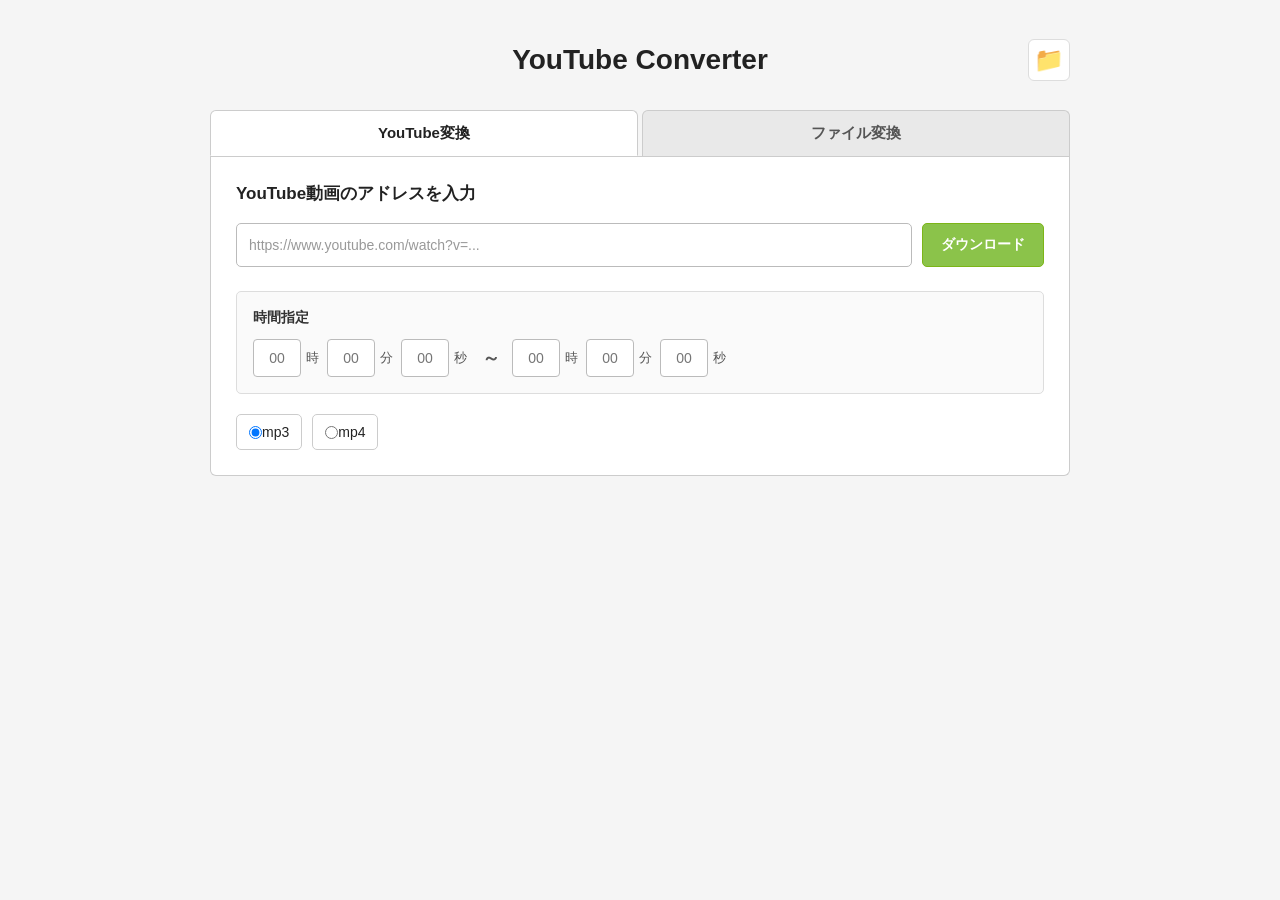
<file: templates/index.html>
<!DOCTYPE html>
<html lang="ja">

<head>

    <meta charset="UTF-8">

    <meta
        name="viewport"
        content="width=device-width, initial-scale=1.0"
    >

    <title>YouTube Converter</title>

    <link
        rel="stylesheet"
        href="/static/style.css"
    >

</head>


<body>


<div class="container">


    <!-- =========================================
         ヘッダー
    ========================================== -->

    <header class="converter-header">

        <h1>
            YouTube Converter
        </h1>


        <a
            href="/files"
            class="converter-link"
            title="保存ファイルを確認"
            aria-label="保存ファイルを確認"
        >
            📁
        </a>

    </header>



    <!-- =========================================
         タブ
    ========================================== -->

    <div
        class="converter-tabs"
        role="tablist"
    >

        <button
            id="youtube-tab-button"
            class="converter-tab-button active"
            type="button"
            role="tab"
            aria-selected="true"
            aria-controls="youtube-tab"
        >
            YouTube変換
        </button>


        <button
            id="file-tab-button"
            class="converter-tab-button"
            type="button"
            role="tab"
            aria-selected="false"
            aria-controls="file-tab"
        >
            ファイル変換
        </button>

    </div>



    <!-- =========================================
         タブ1：YouTube変換
    ========================================== -->

    <section
        id="youtube-tab"
        class="tab-content active"
        role="tabpanel"
        aria-labelledby="youtube-tab-button"
    >


        <!-- =====================================
             説明
        ====================================== -->

        <div class="tab-title">

            YouTube動画のアドレスを入力

        </div>



        <!-- =====================================
             URL + 実行
        ====================================== -->

        <div class="url-row">


            <input
                id="youtube-url"
                class="url-input"
                type="text"
                placeholder="https://www.youtube.com/watch?v=..."
                autocomplete="off"
            >


            <button
                id="convertBtn"
                class="execute-button"
                type="button"
            >
                ダウンロード
            </button>


        </div>



        <!-- =====================================
             時間指定
        ====================================== -->

        <div class="time-area">


            <div class="time-label-row">

                <span class="time-title">
                    時間指定
                </span>

            </div>



            <div class="time-input-row">


                <!-- =================================
                     開始時間
                ================================== -->

                <div class="time-group">


                    <input
                        id="start-hour"
                        class="time-input"
                        type="text"
                        inputmode="numeric"
                        maxlength="2"
                        pattern="[0-9]*"
                        placeholder="00"
                    >

                    <span class="time-unit">
                        時
                    </span>


                    <input
                        id="start-minute"
                        class="time-input"
                        type="text"
                        inputmode="numeric"
                        maxlength="2"
                        pattern="[0-9]*"
                        placeholder="00"
                    >

                    <span class="time-unit">
                        分
                    </span>


                    <input
                        id="start-second"
                        class="time-input"
                        type="text"
                        inputmode="numeric"
                        maxlength="2"
                        pattern="[0-9]*"
                        placeholder="00"
                    >

                    <span class="time-unit">
                        秒
                    </span>


                </div>



                <!-- =================================
                     区切り
                ================================== -->

                <span class="time-separator">
                    ～
                </span>



                <!-- =================================
                     終了時間
                ================================== -->

                <div class="time-group">


                    <input
                        id="end-hour"
                        class="time-input"
                        type="text"
                        inputmode="numeric"
                        maxlength="2"
                        pattern="[0-9]*"
                        placeholder="00"
                    >

                    <span class="time-unit">
                        時
                    </span>


                    <input
                        id="end-minute"
                        class="time-input"
                        type="text"
                        inputmode="numeric"
                        maxlength="2"
                        pattern="[0-9]*"
                        placeholder="00"
                    >

                    <span class="time-unit">
                        分
                    </span>


                    <input
                        id="end-second"
                        class="time-input"
                        type="text"
                        inputmode="numeric"
                        maxlength="2"
                        pattern="[0-9]*"
                        placeholder="00"
                    >

                    <span class="time-unit">
                        秒
                    </span>


                </div>


            </div>


        </div>



        <!-- =====================================
             出力形式
        ====================================== -->

        <div class="output-format-group">


            <label class="output-format-option">

                <input
                    type="radio"
                    name="output-format"
                    value="mp3"
                    checked
                >

                <span>
                    mp3
                </span>

            </label>



            <label class="output-format-option">

                <input
                    type="radio"
                    name="output-format"
                    value="mp4"
                >

                <span>
                    mp4
                </span>

            </label>


        </div>


    </section>



    <!-- =========================================
         タブ2：ファイル変換
    ========================================== -->

    <section
        id="file-tab"
        class="tab-content"
        role="tabpanel"
        aria-labelledby="file-tab-button"
        hidden
    >


        <div class="tab-title">

            ファイル変換

        </div>



        <!-- =====================================
             MP3 → Gemini → SRT
        ====================================== -->

        <div class="file-conversion-section">


            <div class="file-conversion-title">

                MP3からSRT(字幕ファイル)を作成

            </div>



            <div class="file-select-row">


                <input
                    id="subtitle-mp3-input"
                    class="hidden-file-input"
                    type="file"
                    accept=".mp3,audio/mpeg"
                >


                <button
                    id="subtitle-mp3-select"
                    class="file-select-display"
                    type="button"
                    aria-label="MP3ファイルを選択"
                >

                    ファイルが選択されていません
                    → mp3ファイルを選択してください

                </button>



                <button
                    id="gemini-send-button"
                    class="execute-button"
                    type="button"
                    disabled
                >

                    Geminiへ

                </button>


            </div>


        </div>



        <!-- =====================================
             MP4 + SRT → 字幕MP4
        ====================================== -->

        <div class="file-conversion-section">


            <div class="file-conversion-title subtitle-title-row">

                <span>
                    MP4とSRTから字幕MP4を作成
                </span>


                <button
                    id="subtitle-font-button"
                    class="subtitle-font-button"
                    type="button"
                >
                    Noto Sans CJK JP
                </button>

            </div>



            <!-- MP4 -->

            <div class="file-select-row">


                <input
                    id="subtitle-mp4-input"
                    class="hidden-file-input"
                    type="file"
                    accept=".mp4,video/mp4"
                >


                <button
                    id="subtitle-mp4-select"
                    class="file-select-display"
                    type="button"
                    aria-label="MP4ファイルを選択"
                >

                    ファイルが選択されていません
                    → mp4ファイルを選択してください

                </button>


            </div>



            <!-- SRT -->

            <div class="file-select-row">


                <input
                    id="subtitle-srt-input"
                    class="hidden-file-input"
                    type="file"
                    accept=".srt,text/plain"
                >


                <button
                    id="subtitle-srt-select"
                    class="file-select-display"
                    type="button"
                    aria-label="SRTファイルを選択"
                >

                    ファイルが選択されていません
                    → srtファイルを選択してください

                </button>


            </div>



            <!-- 字幕MP4作成 -->

            <div class="subtitle-create-row">


                <button
                    id="subtitle-mp4-create-button"
                    class="execute-button"
                    type="button"
                    disabled
                >

                    字幕mp4を作成

                </button>


            </div>


        </div>


    </section>



    <!-- =========================================
         共通処理エリア
    ========================================== -->

    <section
        id="common-result-area"
        class="common-result-area"
    >


        <div
            id="conversion-status-area"
            class="conversion-status-area"
            aria-live="polite"
        ></div>



        <div
            id="downloadArea"
            class="download-area"
        ></div>


    </section>


</div>



<!-- =========================================
     JavaScript
========================================== -->


<!--
    タブ1：
    YouTube URL + 時間指定 + mp3/mp4
-->

<script
    src="/static/ytdown.js"
    defer
></script>



<!--
    タブ2：
    字幕フォント設定
-->

<script
    src="/static/subtitle_font.js"
    defer
></script>



<!--
    タブ2：
    ファイル変換
-->

<script
    src="/static/subtitle.js"
    defer
></script>



<!-- =========================================
     タブ切り替え
========================================== -->

<script>

document.addEventListener(
    "DOMContentLoaded",
    function () {


        console.log(
            "[INDEX] tab initialization"
        );


        const youtubeTabButton =
            document.getElementById(
                "youtube-tab-button"
            );


        const fileTabButton =
            document.getElementById(
                "file-tab-button"
            );


        const youtubeTab =
            document.getElementById(
                "youtube-tab"
            );


        const fileTab =
            document.getElementById(
                "file-tab"
            );



        function showTab(
            target
        ) {


            const isYoutube =
                target === "youtube";



            if (youtubeTabButton) {

                youtubeTabButton.classList.toggle(
                    "active",
                    isYoutube
                );

                youtubeTabButton.setAttribute(
                    "aria-selected",
                    String(isYoutube)
                );

            }


            if (fileTabButton) {

                fileTabButton.classList.toggle(
                    "active",
                    !isYoutube
                );

                fileTabButton.setAttribute(
                    "aria-selected",
                    String(!isYoutube)
                );

            }



            if (youtubeTab) {

                youtubeTab.classList.toggle(
                    "active",
                    isYoutube
                );

                youtubeTab.hidden =
                    !isYoutube;

            }


            if (fileTab) {

                fileTab.classList.toggle(
                    "active",
                    !isYoutube
                );

                fileTab.hidden =
                    isYoutube;

            }


            console.log(
                "[INDEX] tab changed:",
                target
            );

        }



        if (youtubeTabButton) {

            youtubeTabButton.addEventListener(
                "click",
                function () {

                    showTab(
                        "youtube"
                    );

                }
            );

        }



        if (fileTabButton) {

            fileTabButton.addEventListener(
                "click",
                function () {

                    showTab(
                        "file"
                    );

                }
            );

        }



        showTab(
            "youtube"
        );


        console.log(
            "[INDEX] initialization complete"
        );


    }
);

</script>


</body>

</html>
</file>
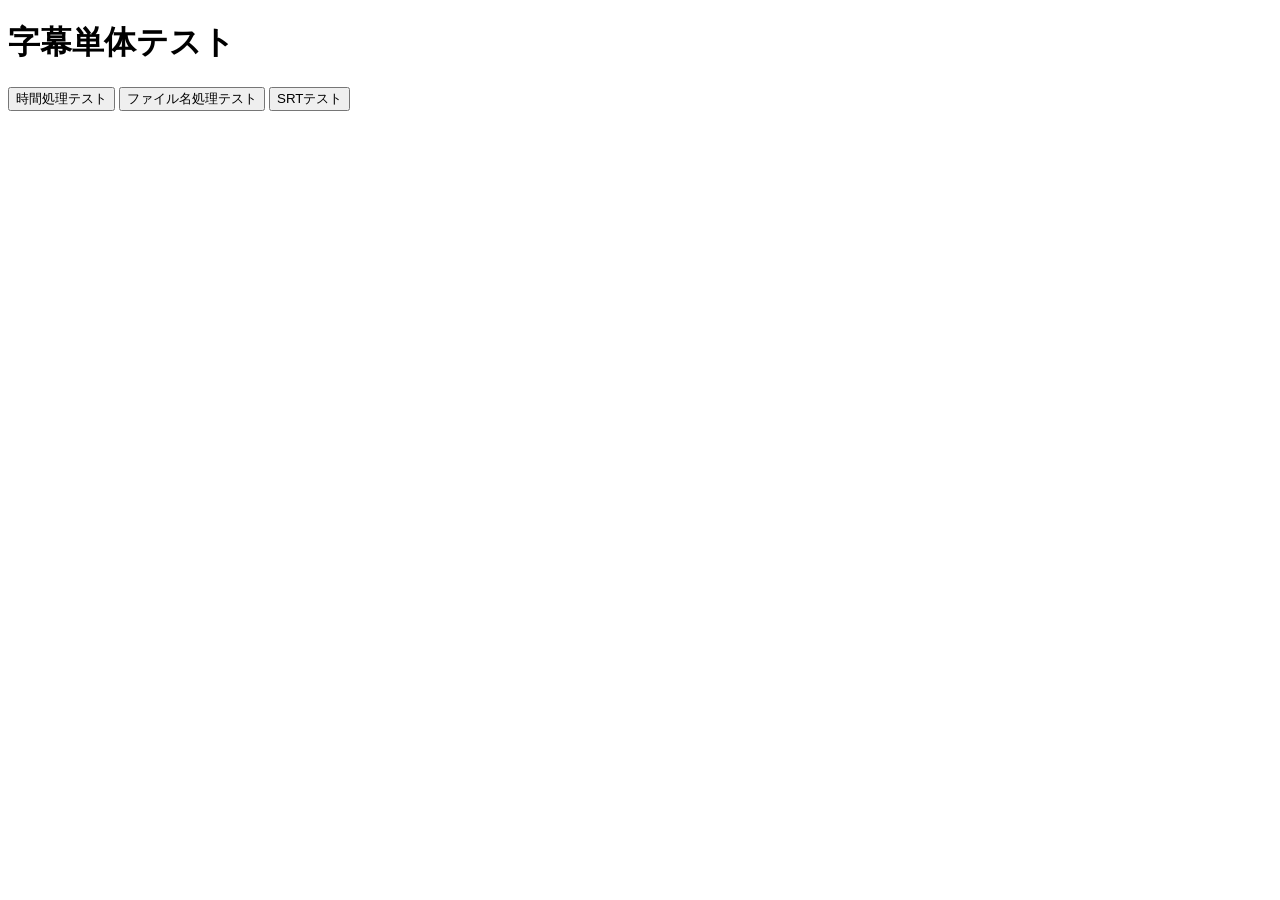
<file: templates/subtitle_test.html>
<!DOCTYPE html>
<html lang="ja">
<head>
    <meta charset="UTF-8">
    <title>字幕単体テスト</title>
</head>

<body>

<h1>字幕単体テスト</h1>

<button onclick="location.href='/subtitle-test/time'">
    時間処理テスト
</button>

<button onclick="location.href='/subtitle-test/filename'">
    ファイル名処理テスト
</button>

<button onclick="location.href='/subtitle-test/srt'">
    SRTテスト
</button>

</body>
</html>
</file>
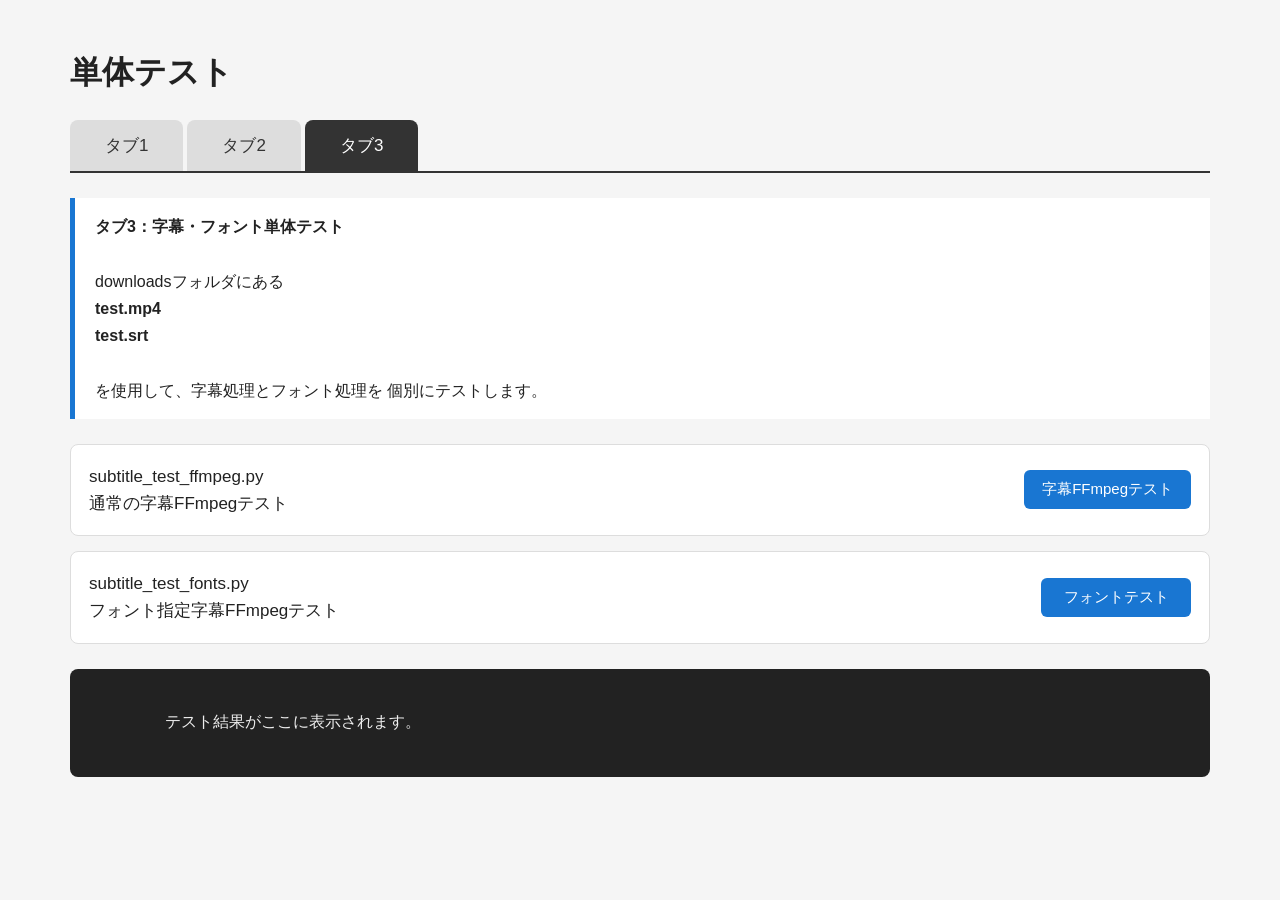
<file: templates/test.html>
<!DOCTYPE html>
<html lang="ja">

<head>

    <meta charset="UTF-8">

    <meta name="viewport"
          content="width=device-width, initial-scale=1.0">

    <title>単体テスト</title>

    <style>

        * {
            box-sizing: border-box;
        }

        body {
            margin: 0;
            padding: 0;
            background: #f5f5f5;
            color: #222;
            font-family:
                -apple-system,
                BlinkMacSystemFont,
                "Segoe UI",
                sans-serif;
        }

        .container {
            max-width: 1200px;
            margin: 0 auto;
            padding: 30px;
        }

        h1 {
            margin-bottom: 25px;
        }

        /* ==============================
           タブ
           ============================== */

        .tabs {
            display: flex;
            border-bottom: 2px solid #333;
            margin-bottom: 25px;
        }

        .tab-button {
            padding: 14px 35px;
            border: none;
            background: #ddd;
            color: #333;
            font-size: 17px;
            cursor: pointer;
            margin-right: 4px;
            border-radius: 8px 8px 0 0;
        }

        .tab-button:hover {
            background: #ccc;
        }

        .tab-button.active {
            background: #333;
            color: white;
        }

        .tab-content {
            display: none;
        }

        .tab-content.active {
            display: block;
        }

        /* ==============================
           テスト項目
           ============================== */

        .test-row {
            display: flex;
            align-items: center;
            gap: 15px;

            background: white;
            border: 1px solid #ddd;
            border-radius: 8px;

            padding: 18px;
            margin-bottom: 15px;
        }

        .test-label {
            flex: 1;
            font-size: 17px;
            font-weight: 500;
            line-height: 1.6;
        }

        .test-button {
            min-width: 150px;

            padding: 10px 18px;

            border: none;
            border-radius: 6px;

            background: #1976d2;
            color: white;

            font-size: 15px;
            cursor: pointer;
        }

        .test-button:hover {
            background: #125ca3;
        }

        .test-button:disabled {
            background: #aaa;
            cursor: not-allowed;
        }

        /* ==============================
           ファイル選択
           ============================== */

        .file-input {
            flex: 1;

            padding: 8px;

            border: 1px solid #ccc;
            border-radius: 5px;

            background: white;
        }

        /* ==============================
           URL
           ============================== */

        .url-input {
            flex: 1;

            padding: 11px;

            border: 1px solid #ccc;
            border-radius: 5px;

            font-size: 15px;
        }

        /* ==============================
           結果
           ============================== */

        .result {
            margin-top: 25px;

            padding: 18px;

            background: #222;
            color: #eee;

            border-radius: 8px;

            white-space: pre-wrap;
            word-break: break-word;

            min-height: 80px;

            font-family:
                Consolas,
                "Courier New",
                monospace;

            line-height: 1.5;
        }

        .success {
            color: #4caf50;
        }

        .error {
            color: #ff5252;
        }

        .info {
            color: #64b5f6;
        }

        /* ==============================
           説明
           ============================== */

        .description {
            background: #fff;
            border-left: 5px solid #1976d2;

            padding: 15px 20px;

            margin-bottom: 25px;

            line-height: 1.7;
        }

        /* ==============================
           レスポンシブ
           ============================== */

        @media (max-width: 700px) {

            .container {
                padding: 15px;
            }

            .test-row {
                flex-direction: column;
                align-items: stretch;
            }

            .test-button {
                width: 100%;
            }

            .tabs {
                display: flex;
            }

            .tab-button {
                flex: 1;
                padding: 12px 10px;
                font-size: 14px;
            }

        }

    </style>

</head>


<body>


<div class="container">


    <!-- =================================
         タイトル
         ================================= -->

    <h1>
        単体テスト
    </h1>


    <!-- =================================
         タブ
         ================================= -->

    <div class="tabs">

        <button
            id="tab1"
            class="tab-button"
            onclick="openTab('tab1-content', this)"
        >
            タブ1
        </button>


        <button
            id="tab2"
            class="tab-button"
            onclick="openTab('tab2-content', this)"
        >
            タブ2
        </button>


        <button
            id="tab3"
            class="tab-button"
            onclick="openTab('tab3-content', this)"
        >
            タブ3
        </button>

    </div>


    <!-- =================================
         タブ1
         ================================= -->

    <div
        id="tab1-content"
        class="tab-content"
    >

        <div class="description">

            <strong>タブ1</strong>

            <br>

            YouTube URLからの処理を確認します。

        </div>


        <!-- URL -->

        <div class="test-row">

            <div class="test-label">
                URL
            </div>


            <input
                id="youtube-url"
                class="url-input"
                type="text"
                placeholder="https://www.youtube.com/watch?v=..."
            >

        </div>


        <!-- MP3 -->

        <div class="test-row">

            <div class="test-label">
                MP3
            </div>


            <button
                class="test-button"
                onclick="testMp3()"
            >
                MP3
            </button>

        </div>


        <!-- MP4 -->

        <div class="test-row">

            <div class="test-label">
                MP4
            </div>


            <button
                class="test-button"
                onclick="testMp4()"
            >
                MP4
            </button>

        </div>


        <!-- SRT -->

        <div class="test-row">

            <div class="test-label">
                SRT
            </div>


            <button
                class="test-button"
                onclick="testSrt()"
            >
                SRT
            </button>

        </div>


    </div>


    <!-- =================================
         タブ2
         ================================= -->

    <div
        id="tab2-content"
        class="tab-content"
    >


        <div class="description">

            <strong>
                タブ2：字幕処理テスト
            </strong>

            <br>

            各処理を一つずつ実行して、
            どの段階で問題が発生しているかを確認します。

            <br><br>

            基本的には上から順番に実行します。

        </div>


        <!-- =================================
             STEP 1
             MP4
             ================================= -->

        <div class="test-row">

            <div class="test-label">

                ローカルファイルを
                downloadsフォルダへ転送（MP4）

            </div>


            <input
                id="mp4-file"
                class="file-input"
                type="file"
                accept=".mp4,video/mp4"
            >


            <button
                id="mp4-button"
                class="test-button"
                onclick="uploadMp4()"
            >
                MP4
            </button>


        </div>


        <!-- =================================
             STEP 2
             SRT
             ================================= -->

        <div class="test-row">

            <div class="test-label">

                ローカルファイルを
                downloadsフォルダへ転送（SRT）

            </div>


            <input
                id="srt-file"
                class="file-input"
                type="file"
                accept=".srt"
            >


            <button
                id="srt-button"
                class="test-button"
                onclick="uploadSrt()"
            >
                SRT
            </button>


        </div>


        <!-- =================================
             STEP 3
             FFmpeg
             ================================= -->

        <div class="test-row">

            <div class="test-label">

                FFmpegでファイルを合わせる

            </div>


            <button
                id="ffmpeg-button"
                class="test-button"
                onclick="runFfmpeg()"
            >
                FFmpeg
            </button>


        </div>


        <!-- =================================
             STEP 4
             字幕MP4
             ================================= -->

        <div class="test-row">

            <div class="test-label">

                字幕MP4

            </div>


            <button
                id="subtitle-mp4-button"
                class="test-button"
                onclick="testSubtitleMp4()"
            >
                字幕MP4
            </button>


        </div>


    </div>


    <!-- =================================
         タブ3
         ================================= -->

    <div
        id="tab3-content"
        class="tab-content"
    >


        <div class="description">

            <strong>
                タブ3：字幕・フォント単体テスト
            </strong>

            <br><br>

            downloadsフォルダにある

            <br>

            <strong>test.mp4</strong>

            <br>

            <strong>test.srt</strong>

            <br><br>

            を使用して、字幕処理とフォント処理を
            個別にテストします。

        </div>


        <!-- =================================
             subtitle_test_ffmpeg.py
             ================================= -->

        <div class="test-row">

            <div class="test-label">

                subtitle_test_ffmpeg.py

                <br>

                通常の字幕FFmpegテスト

            </div>


            <button
                id="subtitle-ffmpeg-test-button"
                class="test-button"
                onclick="runSubtitleFfmpegTest()"
            >
                字幕FFmpegテスト
            </button>

        </div>


        <!-- =================================
             subtitle_test_fonts.py
             ================================= -->

        <div class="test-row">

            <div class="test-label">

                subtitle_test_fonts.py

                <br>

                フォント指定字幕FFmpegテスト

            </div>


            <button
                id="subtitle-fonts-test-button"
                class="test-button"
                onclick="runSubtitleFontsTest()"
            >
                フォントテスト
            </button>

        </div>


    </div>


    <!-- =================================
         結果表示
         ================================= -->

    <div
        id="result"
        class="result"
    >
        テスト結果がここに表示されます。
    </div>


</div>


<script>


// ======================================================
// タブ切り替え
// ======================================================

function openTab(
    contentId,
    button
) {

    const contents =
        document.querySelectorAll(
            ".tab-content"
        );


    const buttons =
        document.querySelectorAll(
            ".tab-button"
        );


    contents.forEach(
        function(content) {

            content.classList.remove(
                "active"
            );

        }
    );


    buttons.forEach(
        function(btn) {

            btn.classList.remove(
                "active"
            );

        }
    );


    const content =
        document.getElementById(
            contentId
        );


    if (content) {

        content.classList.add(
            "active"
        );

    }


    if (button) {

        button.classList.add(
            "active"
        );

    }

}


// ======================================================
// 結果表示
// ======================================================

function showResult(
    message,
    type = "info"
) {

    const result =
        document.getElementById(
            "result"
        );


    result.className =
        "result";


    result.classList.add(
        type
    );


    result.textContent =
        message;

}


// ======================================================
// ボタン状態
// ======================================================

function setButtonLoading(
    buttonId,
    loading
) {

    const button =
        document.getElementById(
            buttonId
        );


    if (!button) {

        return;

    }


    if (loading) {

        button.disabled = true;

        button.dataset.originalText =
            button.textContent;

        button.textContent =
            "実行中...";

    }
    else {

        button.disabled = false;

        if (
            button.dataset.originalText
        ) {

            button.textContent =
                button.dataset.originalText;

        }

    }

}


// ======================================================
// STEP 1
// MP4アップロード
// ======================================================

async function uploadMp4() {

    const input =
        document.getElementById(
            "mp4-file"
        );


    if (
        !input.files ||
        input.files.length === 0
    ) {

        showResult(
            "MP4ファイルを選択してください。",
            "error"
        );

        return;

    }


    const file =
        input.files[0];


    showResult(
        "MP4ファイルをアップロードしています...\n" +
        file.name,
        "info"
    );


    setButtonLoading(
        "mp4-button",
        true
    );


    try {

        const formData =
            new FormData();


        formData.append(
            "file",
            file
        );


        const response =
            await fetch(
                "/subtitle-upload-mp4",
                {
                    method: "POST",
                    body: formData
                }
            );


        const text =
            await response.text();


        if (!response.ok) {

            throw new Error(
                text ||
                "MP4アップロードに失敗しました。"
            );

        }


        showResult(
            "【MP4保存成功】\n\n" +
            text,
            "success"
        );


    }
    catch (error) {

        console.error(
            error
        );


        showResult(
            "【MP4保存失敗】\n\n" +
            error.message,
            "error"
        );

    }
    finally {

        setButtonLoading(
            "mp4-button",
            false
        );

    }

}


// ======================================================
// STEP 2
// SRTアップロード
// ======================================================

async function uploadSrt() {

    const input =
        document.getElementById(
            "srt-file"
        );


    if (
        !input.files ||
        input.files.length === 0
    ) {

        showResult(
            "SRTファイルを選択してください。",
            "error"
        );

        return;

    }


    const file =
        input.files[0];


    showResult(
        "SRTファイルをアップロードしています...\n" +
        file.name,
        "info"
    );


    setButtonLoading(
        "srt-button",
        true
    );


    try {

        const formData =
            new FormData();


        formData.append(
            "file",
            file
        );


        const response =
            await fetch(
                "/subtitle-upload-srt",
                {
                    method: "POST",
                    body: formData
                }
            );


        const text =
            await response.text();


        if (!response.ok) {

            throw new Error(
                text ||
                "SRTアップロードに失敗しました。"
            );

        }


        showResult(
            "【SRT保存成功】\n\n" +
            text,
            "success"
        );


    }
    catch (error) {

        console.error(
            error
        );


        showResult(
            "【SRT保存失敗】\n\n" +
            error.message,
            "error"
        );

    }
    finally {

        setButtonLoading(
            "srt-button",
            false
        );

    }

}


// ======================================================
// STEP 3
// FFmpeg
// ======================================================

async function runFfmpeg() {

    showResult(
        "FFmpeg処理を開始します...",
        "info"
    );


    setButtonLoading(
        "ffmpeg-button",
        true
    );


    try {

        const response =
            await fetch(
                "/subtitle-test/ffmpeg",
                {
                    method: "POST"
                }
            );


        const text =
            await response.text();


        if (!response.ok) {

            throw new Error(
                text ||
                "FFmpeg処理に失敗しました。"
            );

        }


        showResult(
            "【FFmpeg処理成功】\n\n" +
            text,
            "success"
        );


    }
    catch (error) {

        console.error(
            error
        );


        showResult(
            "【FFmpeg処理失敗】\n\n" +
            error.message,
            "error"
        );

    }
    finally {

        setButtonLoading(
            "ffmpeg-button",
            false
        );

    }

}


// ======================================================
// STEP 4
// 字幕MP4
// ======================================================

async function testSubtitleMp4() {

    showResult(
        "字幕MP4処理を開始します...",
        "info"
    );


    setButtonLoading(
        "subtitle-mp4-button",
        true
    );


    try {

        const response =
            await fetch(
                "/subtitle-test/create-subtitle-mp4",
                {
                    method: "POST"
                }
            );


        const text =
            await response.text();


        if (!response.ok) {

            throw new Error(
                text ||
                "字幕MP4処理に失敗しました。"
            );

        }


        showResult(
            "【字幕MP4処理成功】\n\n" +
            text,
            "success"
        );


    }
    catch (error) {

        console.error(
            error
        );


        showResult(
            "【字幕MP4処理失敗】\n\n" +
            error.message,
            "error"
        );

    }
    finally {

        setButtonLoading(
            "subtitle-mp4-button",
            false
        );

    }

}


// ======================================================
// タブ3
// subtitle_test_ffmpeg.py
// ======================================================

async function runSubtitleFfmpegTest() {

    showResult(
        "字幕FFmpeg単体テストを開始します...\n\n" +
        "対象ファイル:\n" +
        "downloads/test.mp4\n" +
        "downloads/test.srt\n\n" +
        "FFmpeg処理中です。\n" +
        "しばらくお待ちください...",
        "info"
    );


    setButtonLoading(
        "subtitle-ffmpeg-test-button",
        true
    );


    try {

        const response =
            await fetch(
                "/subtitle-test/ffmpeg",
                {
                    method: "POST"
                }
            );


        const text =
            await response.text();


        if (!response.ok) {

            throw new Error(
                text ||
                "字幕FFmpegテストに失敗しました。"
            );

        }


        showResult(
            "【字幕FFmpegテスト完了】\n\n" +
            text,
            "success"
        );

    }
    catch (error) {

        console.error(
            error
        );


        showResult(
            "【字幕FFmpegテスト失敗】\n\n" +
            error.message,
            "error"
        );

    }
    finally {

        setButtonLoading(
            "subtitle-ffmpeg-test-button",
            false
        );

    }

}


// ======================================================
// タブ3
// subtitle_test_fonts.py
// ======================================================

async function runSubtitleFontsTest() {

    showResult(
        "字幕フォント単体テストを開始します...\n\n" +
        "対象ファイル:\n" +
        "downloads/test.mp4\n" +
        "downloads/test.srt\n\n" +
        "フォント処理とFFmpeg処理を実行しています。\n" +
        "しばらくお待ちください...",
        "info"
    );


    setButtonLoading(
        "subtitle-fonts-test-button",
        true
    );


    try {

        const response =
            await fetch(
                "/subtitle-test/fonts",
                {
                    method: "POST"
                }
            );


        const text =
            await response.text();


        if (!response.ok) {

            throw new Error(
                text ||
                "字幕フォントテストに失敗しました。"
            );

        }


        showResult(
            "【字幕フォントテスト完了】\n\n" +
            text,
            "success"
        );

    }
    catch (error) {

        console.error(
            error
        );


        showResult(
            "【字幕フォントテスト失敗】\n\n" +
            error.message,
            "error"
        );

    }
    finally {

        setButtonLoading(
            "subtitle-fonts-test-button",
            false
        );

    }

}


// ======================================================
// タブ1
// 仮テスト
// ======================================================

function testMp3() {

    const url =
        document.getElementById(
            "youtube-url"
        ).value;


    if (!url) {

        showResult(
            "YouTube URLを入力してください。",
            "error"
        );

        return;

    }


    showResult(
        "MP3テスト\n\nURL:\n" + url,
        "info"
    );

}


function testMp4() {

    const url =
        document.getElementById(
            "youtube-url"
        ).value;


    if (!url) {

        showResult(
            "YouTube URLを入力してください。",
            "error"
        );

        return;

    }


    showResult(
        "MP4テスト\n\nURL:\n" + url,
        "info"
    );

}


function testSrt() {

    const url =
        document.getElementById(
            "youtube-url"
        ).value;


    if (!url) {

        showResult(
            "YouTube URLを入力してください。",
            "error"
        );

        return;

    }


    showResult(
        "SRTテスト\n\nURL:\n" + url,
        "info"
    );

}


// ======================================================
// 初期表示
// ======================================================
//
// タブ3を最初に表示
// ======================================================

document.addEventListener(
    "DOMContentLoaded",
    function() {

        const tab3 =
            document.getElementById(
                "tab3"
            );


        const tab3Content =
            document.getElementById(
                "tab3-content"
            );


        if (tab3) {

            tab3.classList.add(
                "active"
            );

        }


        if (tab3Content) {

            tab3Content.classList.add(
                "active"
            );

        }

    }
);


</script>


</body>

</html>
</file>
<file: static/style.css>
/* =========================================
   YouTube Converter
   index.html 共通スタイル
========================================= */


/* =========================================
   基本設定
========================================= */

*,
*::before,
*::after {
    box-sizing: border-box;
}

html,
body {
    margin: 0;
    padding: 0;

    width: 100%;
    min-height: 100%;

    font-family:
        -apple-system,
        BlinkMacSystemFont,
        "Segoe UI",
        "Noto Sans JP",
        sans-serif;

    background: #f5f5f5;
    color: #222;

    overflow-x: hidden;
}

body {
    min-height: 100vh;
}


/* =========================================
   メインコンテナ
========================================= */

.container {
    width: 100%;
    max-width: 900px;

    margin: 0 auto;
    padding: 30px 20px 50px;

    min-width: 0;
}


/* =========================================
   ヘッダー
========================================= */

.converter-header {
    position: relative;

    display: flex;
    align-items: center;
    justify-content: center;

    width: 100%;
    min-width: 0;
    min-height: 60px;

    margin-bottom: 20px;
}

.converter-header h1 {
    min-width: 0;

    margin: 0;
    padding: 0 50px;

    font-size: 28px;
    font-weight: 700;
    text-align: center;

    color: #222;
}

.converter-link {
    position: absolute;

    right: 0;

    display: flex;
    align-items: center;
    justify-content: center;

    width: 42px;
    height: 42px;

    border-radius: 6px;

    text-decoration: none;
    font-size: 24px;

    background: #fff;
    color: #333;

    border: 1px solid #ddd;

    transition:
        background-color 0.15s ease,
        border-color 0.15s ease;
}

.converter-link:hover {
    background: #f0f0f0;
    border-color: #bbb;
}


/* =========================================
   タブ
========================================= */

.converter-tabs {
    display: flex;

    width: 100%;
    min-width: 0;

    margin-bottom: 0;

    border-bottom: 1px solid #ccc;
}

.converter-tab-button {
    flex: 1 1 0;

    min-width: 0;
    min-height: 46px;

    padding: 10px 16px;

    border: 1px solid #ccc;
    border-bottom: none;
    border-radius: 6px 6px 0 0;

    background: #e9e9e9;
    color: #555;

    cursor: pointer;

    font-family: inherit;
    font-size: 15px;
    font-weight: 600;

    transition:
        background-color 0.15s ease,
        color 0.15s ease;
}

.converter-tab-button + .converter-tab-button {
    margin-left: 4px;
}

.converter-tab-button:hover {
    background: #ddd;
}

.converter-tab-button.active {
    position: relative;

    z-index: 2;

    background: #fff;
    color: #222;

    border-bottom: 1px solid #fff;
}


/* =========================================
   タブコンテンツ
========================================= */

.tab-content {
    width: 100%;
    min-width: 0;

    padding: 25px;

    border: 1px solid #ccc;
    border-top: none;
    border-radius: 0 0 6px 6px;

    background: #fff;
}

.tab-content[hidden] {
    display: none;
}


/* =========================================
   タブタイトル
========================================= */

.tab-title {
    min-width: 0;

    margin-bottom: 18px;

    font-size: 17px;
    font-weight: bold;

    color: #222;
}


/* =========================================
   YouTube変換 タブ1
========================================= */

.youtube-input-row,
.youtube-time-row,
.youtube-format-row {
    display: flex;

    align-items: center;

    width: 100%;

    margin-bottom: 18px;
}


/* =========================================
   ラベル
========================================= */

.youtube-input-row > label,
.youtube-time-row > label,
.youtube-format-label {
    flex: 0 0 90px;

    width: 90px;

    margin: 0;

    font-size: 15px;
    font-weight: normal;

    white-space: nowrap;
}


/* =========================================
   YouTube URL
========================================= */

.youtube-input-row {
    gap: 10px;
}

.youtube-input-row .url-input {
    flex: 1 1 auto;

    width: auto;
}


/* =========================================
   時間
========================================= */

.youtube-time-row {
    gap: 10px;
}

.youtube-time-row .time-input {
    width: 100px;
    height: 40px;

    padding: 5px 8px;

    border: 1px solid #bbb;
    border-radius: 5px;

    background: #fff;
    color: #222;

    font-family: inherit;
    font-size: 14px;

    text-align: center;

    outline: none;
}

.youtube-time-row .time-input:focus {
    border-color: #007bff;

    box-shadow:
        0 0 0 2px rgba(0, 123, 255, 0.1);
}

.youtube-time-row .time-separator {
    margin: 0 4px;

    font-size: 18px;
    font-weight: normal;

    color: #555;
}


/* =========================================
   出力形式
========================================= */

.youtube-format-row {
    gap: 10px;

    margin-bottom: 24px;
}

.youtube-format-row .output-format-option {
    display: inline-flex;

    align-items: center;

    min-height: 36px;

    padding: 5px 10px;

    border: none;
    border-radius: 0;

    background: transparent;

    cursor: pointer;

    font-size: 14px;
}

.youtube-format-row .output-format-option:hover {
    background: transparent;
}

.youtube-format-row .output-format-option input {
    margin: 0 5px 0 0;

    cursor: pointer;
}


/* =========================================
   ダウンロードボタン
========================================= */

.youtube-download-row {
    display: flex;

    justify-content: center;

    width: 100%;

    margin-top: 8px;
}

.youtube-download-row .execute-button {
    width: 180px;
    min-width: 180px;

    height: 46px;

    padding: 0;

    border: 1px solid #7cb518;
    border-radius: 4px;

    background: #8bc34a;
    color: #fff;

    font-family: inherit;
    font-size: 14px;
    font-weight: 600;

    cursor: pointer;
}

.youtube-download-row .execute-button:hover:not(:disabled) {
    background: #7cb342;
    border-color: #689f38;
}

.youtube-download-row .execute-button:active:not(:disabled) {
    background: #689f38;
    border-color: #558b2f;
}

.youtube-download-row .execute-button:disabled {
    opacity: 0.5;

    cursor: not-allowed;
}

/* =========================================
   URL入力
========================================= */

.url-row {
    display: flex;

    align-items: center;

    width: 100%;
    min-width: 0;

    gap: 10px;
}

.url-input {
    flex: 1 1 auto;

    width: 100%;
    min-width: 0;

    height: 44px;

    padding: 8px 12px;

    border: 1px solid #bbb;
    border-radius: 5px;

    background: #fff;
    color: #222;

    font-family: inherit;
    font-size: 14px;

    outline: none;
}

.url-input:focus {
    border-color: #007bff;

    box-shadow:
        0 0 0 2px rgba(0, 123, 255, 0.12);
}

.url-input::placeholder {
    color: #999;
}


/* =========================================
   実行ボタン
   黄緑
========================================= */

.execute-button {
    flex: 0 0 auto;

    min-width: 100px;
    height: 44px;

    padding: 0 18px;

    border: 1px solid #7cb518;
    border-radius: 5px;

    background: #8bc34a;
    color: #fff;

    cursor: pointer;

    font-family: inherit;
    font-size: 14px;
    font-weight: 600;

    transition:
        background-color 0.15s ease,
        border-color 0.15s ease,
        opacity 0.15s ease;
}

.execute-button:hover:not(:disabled) {
    background: #7cb342;
    border-color: #689f38;
}

.execute-button:active:not(:disabled) {
    background: #689f38;
    border-color: #558b2f;
}

.execute-button:disabled {
    opacity: 0.5;
    cursor: not-allowed;
}


/* =========================================
   時間指定
========================================= */

.time-area {
    width: 100%;
    min-width: 0;

    margin-top: 24px;
    padding: 16px;

    border: 1px solid #ddd;
    border-radius: 5px;

    background: #fafafa;
}

.time-label-row {
    margin-bottom: 12px;
}

.time-title {
    font-size: 14px;
    font-weight: bold;

    color: #333;
}

.time-input-row {
    display: flex;

    align-items: center;
    justify-content: flex-start;

    gap: 12px;

    width: 100%;
    min-width: 0;

    flex-wrap: wrap;
}

.time-group {
    display: flex;

    align-items: center;

    gap: 5px;

    min-width: 0;
}

.time-input {
    width: 48px;
    min-width: 0;

    height: 38px;

    padding: 5px;

    border: 1px solid #bbb;
    border-radius: 4px;

    background: #fff;
    color: #222;

    font-family: inherit;
    font-size: 14px;

    text-align: center;

    outline: none;
}

.time-input:focus {
    border-color: #007bff;

    box-shadow:
        0 0 0 2px rgba(0, 123, 255, 0.1);
}

.time-unit {
    margin-right: 3px;

    font-size: 13px;
    color: #555;

    flex: 0 0 auto;
}

.time-separator {
    flex: 0 0 auto;

    font-size: 18px;

    color: #555;
    font-weight: bold;
}


/* =========================================
   出力形式
========================================= */

.output-format-group {
    display: flex;

    align-items: center;

    width: 100%;
    min-width: 0;

    flex-wrap: wrap;

    gap: 10px;

    margin-top: 20px;
}

.output-format-option {
    display: inline-flex;

    align-items: center;

    min-height: 36px;

    padding: 5px 12px;

    border: 1px solid #ccc;
    border-radius: 5px;

    background: #fff;
    color: #222;

    cursor: pointer;

    font-size: 14px;
}

.output-format-option:hover {
    background: #f5f5f5;
}

.output-format-option input {
    margin: 0;
    cursor: pointer;
}


/* =========================================
   ファイル変換セクション
========================================= */

.file-conversion-section {
    width: 100%;
    min-width: 0;

    margin-top: 20px;
    padding: 18px;

    border: 1px solid #ddd;
    border-radius: 5px;

    background: #fafafa;

    overflow: hidden;
}

.file-conversion-section:first-of-type {
    margin-top: 0;
}


/* =========================================
   ファイル変換タイトル
========================================= */

.file-conversion-title {
    width: 100%;
    min-width: 0;

    margin-bottom: 14px;

    font-size: 15px;
    font-weight: bold;

    color: #222;
}


/* =========================================
   タイトル + フォントボタン
========================================= */

.subtitle-title-row {
    display: flex;

    align-items: center;

    /*
     * justify-content: space-between を使用しない。
     * これにより、空きスペースがあっても
     * フォントボタンが下段へ移動しにくくなる。
     */
    justify-content: flex-start;

    flex-wrap: nowrap;

    width: 100%;
    min-width: 0;

    gap: 12px;
}

.subtitle-title-row > span {
    flex: 1 1 auto;

    min-width: 0;

    white-space: nowrap;
    overflow: hidden;
    text-overflow: ellipsis;
}

.subtitle-font-button {
    flex: 0 1 auto;

    min-width: 0;
    max-width: 100%;

    min-height: 34px;

    padding: 5px 10px;

    border: 1px solid #bbb;
    border-radius: 4px;

    background: #eee;
    color: #222;

    cursor: pointer;

    font-family: inherit;
    font-size: 13px;

    white-space: nowrap;

    overflow: hidden;
    text-overflow: ellipsis;
}

.subtitle-font-button:hover {
    background: #ddd;
}


/* =========================================
   ファイル選択行
========================================= */

.file-select-row {
    display: grid;

    grid-template-columns:
        minmax(0, 1fr)
        80px
        130px;

    align-items: center;

    width: 100%;
    min-width: 0;

    gap: 10px;

    margin-top: 10px;
}

.file-conversion-section > .file-select-row:first-of-type {
    margin-top: 0;
}


/* =========================================
   subtitle-action-row
========================================= */

.subtitle-action-row {
    display: grid;

    grid-template-columns:
        minmax(0, 1fr)
        80px
        130px;

    align-items: center;

    width: 100%;
    min-width: 0;

    gap: 10px;
}

.subtitle-action-row:has(.upload-button:last-child) {
    grid-template-columns:
        minmax(0, 1fr)
        80px;
}

.subtitle-action-row:has(.execute-button) {
    grid-template-columns:
        minmax(0, 1fr)
        80px
        130px;
}


/* =========================================
   本物のfile input
========================================= */

.hidden-file-input {
    position: absolute;

    width: 1px;
    height: 1px;

    padding: 0;
    margin: -1px;

    overflow: hidden;

    clip: rect(0, 0, 0, 0);
    clip-path: inset(50%);

    white-space: nowrap;

    border: 0;
}


/* =========================================
   ファイル選択表示ボタン
========================================= */

.file-select-display {
    display: block;

    width: 100%;
    min-width: 0;

    height: 44px;

    margin: 0;
    padding: 8px 12px;

    border: 1px solid #bbb;
    border-radius: 5px;

    background: #fff;
    color: #555;

    cursor: pointer;

    font-family: inherit;
    font-size: 13px;
    line-height: 26px;

    text-align: left;

    overflow: hidden;
    white-space: nowrap;
    text-overflow: ellipsis;

    appearance: none;
    -webkit-appearance: none;

    transition:
        background-color 0.15s ease,
        border-color 0.15s ease;
}

.file-select-display:hover {
    background: #f5f5f5;
    border-color: #999;
}

.file-select-display:focus {
    outline: none;

    border-color: #007bff;

    box-shadow:
        0 0 0 2px rgba(0, 123, 255, 0.12);
}


/* =========================================
   転送ボタン
   オレンジ
========================================= */

.upload-button,
.subtitle-file-upload-button {
    display: flex;

    align-items: center;
    justify-content: center;

    width: 80px;
    min-width: 80px;

    height: 44px;

    margin: 0;
    padding: 0 10px;

    border: 1px solid #e67e22;
    border-radius: 5px;

    background: #f39c12;
    color: #fff;

    cursor: pointer;

    font-family: inherit;
    font-size: 14px;
    font-weight: 600;
    line-height: normal;

    text-align: center;
    white-space: nowrap;

    appearance: none;
    -webkit-appearance: none;

    transition:
        background-color 0.15s ease,
        border-color 0.15s ease,
        opacity 0.15s ease;
}

.upload-button:hover:not(:disabled),
.subtitle-file-upload-button:hover:not(:disabled) {
    background: #e67e22;
    border-color: #d35400;
}

.upload-button:active:not(:disabled),
.subtitle-file-upload-button:active:not(:disabled) {
    background: #d35400;
    border-color: #ba4a00;
}

.upload-button:disabled,
.subtitle-file-upload-button:disabled {
    background: #f39c12;

    border-color: #e67e22;

    color: #fff;

    opacity: 0.45;

    cursor: not-allowed;
}


/* =========================================
   字幕mp4作成ボタン
   実行ボタンと同じ黄緑
========================================= */

.subtitle-action-row .execute-button {
    display: block;

    width: 130px;
    min-width: 130px;

    height: 44px;

    margin: 0;
    padding: 0 10px;

    border: 1px solid #7cb518;
    border-radius: 5px;

    background: #8bc34a;
    color: #fff;

    white-space: nowrap;
}

.subtitle-action-row .execute-button:hover:not(:disabled) {
    background: #7cb342;
    border-color: #689f38;
}

.subtitle-action-row .execute-button:active:not(:disabled) {
    background: #689f38;
    border-color: #558b2f;
}


/* =========================================
   下段 MP4 / SRT ファイル選択
========================================= */

.subtitle-file-row {
    display: grid;

    grid-template-columns:
        minmax(0, 1fr)
        80px
        minmax(0, 1fr)
        130px;

    align-items: center;

    width: 100%;
    min-width: 0;

    gap: 10px;

    margin-bottom: 10px;
}

.subtitle-file-row:last-of-type {
    margin-bottom: 0;
}

.subtitle-file-browse-button {
    display: block;

    width: 100%;
    min-width: 0;

    height: 44px;

    padding: 8px 12px;

    border: 1px solid #ccc;
    border-radius: 6px;

    background: #f5f5f5;
    color: #333;

    font-family: inherit;
    font-size: 15px;

    cursor: pointer;

    text-align: center;
    white-space: nowrap;

    overflow: hidden;
    text-overflow: ellipsis;
}

.subtitle-file-browse-button:hover {
    background: #e5e5e5;
}

.subtitle-file-browse-button:disabled {
    background: #aaa;
    color: #fff;
    cursor: not-allowed;
}

.subtitle-file-upload-button {
    width: 80px;
    min-width: 80px;

    height: 44px;

    padding: 0 10px;

    line-height: normal;
}

.subtitle-file-create-button {
    display: block;

    width: 130px;
    min-width: 130px;

    height: 44px;

    padding: 0 12px;

    border: 1px solid #198754;
    border-radius: 6px;

    background: #198754;
    color: #fff;

    font-family: inherit;
    font-size: 14px;
    font-weight: 600;

    cursor: pointer;

    white-space: nowrap;

    transition:
        background-color 0.15s ease,
        border-color 0.15s ease,
        opacity 0.15s ease;
}

.subtitle-file-create-button:hover:not(:disabled) {
    background: #157347;
    border-color: #146c43;
}

.subtitle-file-create-button:active:not(:disabled) {
    background: #146c43;
    border-color: #13653f;
}

.subtitle-file-create-button:disabled {
    background: #aaa;
    border-color: #aaa;

    cursor: not-allowed;

    opacity: 0.7;
}

.subtitle-file-spacer {
    min-width: 0;
}


/* =========================================
   字幕ダウンロード
========================================= */

.subtitle-download-area {
    display: flex;

    flex-direction: column;

    gap: 8px;

    width: 100%;
    min-width: 0;

    margin-top: 10px;
}

.subtitle-download-item {
    width: 100%;
    min-width: 0;
}

.subtitle-download-item .download-button {
    display: inline-block;

    width: auto;
    max-width: 100%;
    min-width: 100px;

    height: 44px;

    padding: 0 14px;

    border: 1px solid #0069d9;
    border-radius: 5px;

    background: #007bff;
    color: #fff;

    text-decoration: none;

    font-size: 14px;
    font-weight: 600;
    line-height: 42px;

    text-align: center;
    white-space: nowrap;

    transition:
        background-color 0.15s ease,
        border-color 0.15s ease;
}

.subtitle-download-item .download-button:hover {
    background: #0069d9;
    border-color: #0062cc;
}

.subtitle-download-item .download-button:active {
    background: #005cbf;
    border-color: #0056b3;
}


/* =========================================
   共通処理エリア
========================================= */

.common-result-area {
    width: 100%;
    min-width: 0;

    margin-top: 20px;
}


/* =========================================
   処理状況
========================================= */

.conversion-status-area {
    width: 100%;
    min-width: 0;

    min-height: 20px;

    padding: 10px 0;

    color: #333;

    font-size: 14px;
    line-height: 1.6;
}


/* =========================================
   ダウンロードエリア
========================================= */

.download-area {
    display: flex;

    flex-direction: column;

    gap: 8px;

    width: 100%;
    min-width: 0;
}

.download-area a {
    display: inline-block;

    width: auto;
    max-width: 100%;
    min-width: 100px;

    height: 44px;

    padding: 0 14px;

    border: 1px solid #0069d9;
    border-radius: 5px;

    background: #007bff;
    color: #fff;

    text-decoration: none;

    font-size: 14px;
    font-weight: 600;
    line-height: 42px;

    text-align: center;
    white-space: nowrap;

    transition:
        background-color 0.15s ease,
        border-color 0.15s ease;
}

.download-area a:hover {
    background: #0069d9;
    border-color: #0062cc;
}

.download-area a:active {
    background: #005cbf;
    border-color: #0056b3;
}


/* =========================================
   字幕フォント設定ダイアログ
========================================= */

.subtitle-font-dialog-overlay {
    position: fixed;

    top: 0;
    left: 0;

    width: 100%;
    height: 100%;

    z-index: 9999;

    display: flex;
    align-items: center;
    justify-content: center;

    padding: 20px;

    background: rgba(0, 0, 0, 0.35);

    overflow-y: auto;
}


/* =========================================
   ダイアログ本体
========================================= */

.subtitle-font-dialog {
    width: 100%;
    max-width: 520px;

    max-height: calc(100vh - 40px);

    padding: 22px;

    border: 1px solid #ccc;
    border-radius: 6px;

    background: #fff;
    color: #222;

    box-shadow:
        0 8px 30px rgba(0, 0, 0, 0.2);

    overflow-y: auto;
}


/* =========================================
   タイトル
========================================= */

.subtitle-font-dialog-title {
    margin-bottom: 20px;

    font-size: 18px;
    font-weight: bold;
}


/* =========================================
   共通行
========================================= */

.subtitle-font-dialog-row,
.subtitle-font-dialog-label {
    display: flex;

    align-items: center;

    width: 100%;
    min-width: 0;

    min-height: 36px;

    margin-top: 10px;
    margin-bottom: 0;

    font-size: 14px;
}


/* =========================================
   ラベル部分
========================================= */

.subtitle-font-dialog-row-label,
.subtitle-font-dialog-label-title {
    display: block;

    flex: 0 0 90px;

    width: 90px;

    margin: 0;
    padding: 0;

    font-size: 14px;
    font-weight: bold;

    white-space: nowrap;
}


/* =========================================
   プリセット
========================================= */

.subtitle-font-dialog-label {
    margin-top: 10px;
}

.subtitle-font-preset-toggle {
    display: inline-flex;

    align-items: center;
    justify-content: center;

    height: 36px;

    margin: 0;
    padding: 5px 10px;

    border: 1px solid #bbb;
    border-radius: 4px;

    background: #eee;
    color: #222;

    cursor: pointer;

    font-size: 13px;

    white-space: nowrap;
}

.subtitle-font-preset-toggle:hover {
    background: #ddd;
}


/* =========================================
   プリセット一覧
========================================= */

.subtitle-font-preset-container {
    position: absolute;

    z-index: 10;

    margin-top: 42px;
    margin-left: 90px;

    padding: 10px;

    border: 1px solid #ddd;
    border-radius: 4px;

    background: #fafafa;

    box-shadow:
        0 4px 12px rgba(0, 0, 0, 0.12);
}

.subtitle-font-preset-container[hidden] {
    display: none;
}

.subtitle-font-preset-buttons {
    display: flex;

    flex-wrap: wrap;

    gap: 6px;
}

.subtitle-font-preset-button {
    padding: 6px 10px;

    border: 1px solid #bbb;
    border-radius: 4px;

    background: #fff;
    color: #222;

    cursor: pointer;

    font-size: 13px;
}

.subtitle-font-preset-button:hover {
    background: #eee;
}


/* =========================================
   フォント選択
========================================= */

.subtitle-font-listbox {
    position: relative;

    display: flex;
    align-items: center;

    width: 280px;
    max-width: 100%;

    min-height: 36px;

    border: 1px solid #bbb;
    border-radius: 4px;

    background: #fff;
    color: #222;

    cursor: pointer;

    font-size: 14px;
}


/* =========================================
   選択中
========================================= */

.subtitle-font-listbox-selected {
    display: flex;

    align-items: center;
    justify-content: space-between;

    width: 100%;
    min-width: 0;

    min-height: 34px;

    padding: 5px 10px;
}

.subtitle-font-listbox-selected-text {
    min-width: 0;

    overflow: hidden;

    white-space: nowrap;
    text-overflow: ellipsis;
}


/* =========================================
   矢印
========================================= */

.subtitle-font-listbox-arrow {
    flex: 0 0 auto;

    margin-left: 10px;

    font-size: 11px;
    color: #555;
}


/* =========================================
   フォントリスト
========================================= */

.subtitle-font-listbox-options {
    position: absolute;

    top: calc(100% + 2px);
    left: 0;

    z-index: 100;

    width: 100%;
    max-height: 220px;

    overflow-y: auto;

    border: 1px solid #bbb;
    border-radius: 4px;

    background: #fff;

    box-shadow:
        0 4px 12px rgba(0, 0, 0, 0.15);
}

.subtitle-font-listbox-options[hidden] {
    display: none;
}


/* =========================================
   フォント項目
========================================= */

.subtitle-font-listbox-option {
    padding: 8px 10px;

    cursor: pointer;

    white-space: nowrap;
}

.subtitle-font-listbox-option:hover {
    background: #f0f0f0;
}

.subtitle-font-listbox-option.selected {
    background: #eef6ff;

    color: #0069d9;

    font-weight: bold;
}


/* =========================================
   色ラジオ
========================================= */

.subtitle-font-radio-group {
    display: flex;

    flex-wrap: wrap;
    align-items: center;

    gap: 8px;

    min-width: 0;

    margin: 0;
}

.subtitle-font-radio-label {
    display: inline-flex;

    align-items: center;

    gap: 6px;

    min-height: 34px;

    padding: 4px 10px;

    border: 2px solid transparent;
    border-radius: 5px;

    background: #fff;
    color: #222;

    cursor: pointer;

    font-size: 13px;
    font-weight: normal;

    white-space: nowrap;

    transition:
        border-color 0.15s ease,
        background-color 0.15s ease;
}

.subtitle-font-radio-label input {
    position: absolute;

    opacity: 0;

    pointer-events: none;
}

.subtitle-font-radio-dot {
    display: inline-block;

    width: 16px;
    height: 16px;

    flex: 0 0 16px;

    border: 1px solid #777;
    border-radius: 50%;

    box-shadow:
        inset 0 0 0 1px rgba(255, 255, 255, 0.25);
}

.subtitle-font-radio-text {
    white-space: nowrap;
}

.subtitle-font-radio-label.selected {
    border-color: #007bff;

    background: #f4f9ff;

    box-shadow:
        0 0 0 1px #007bff;
}

.subtitle-font-radio-label:hover {
    background: #f5f5f5;
}

.subtitle-font-radio-label.selected:hover {
    background: #eef6ff;
}


/* =========================================
   縁の太さ
========================================= */

.subtitle-font-width-input {
    display: block;

    width: 100px;
    height: 36px;

    margin: 0;
    padding: 5px 8px;

    border: 1px solid #bbb;
    border-radius: 4px;

    background: #fff;
    color: #222;

    font-size: 14px;
}


/* =========================================
   字幕フォント プレビュー文字
========================================= */

.subtitle-font-preview-text {
    display: block;

    width: 100%;
    min-width: 0;

    min-height: 80px;

    margin-bottom: 14px;
    padding: 18px 14px;

    border: 1px solid #ddd;
    border-radius: 4px;

    background: #222;

    font-size: 28px;
    font-weight: normal;
    line-height: 1.4;

    text-align: center;

    white-space: nowrap;

    overflow: hidden;
    text-overflow: ellipsis;
}


/* =========================================
   現在の設定
========================================= */

.subtitle-font-preview {
    margin-top: 20px;

    padding: 12px 14px;

    border: 1px solid #ddd;
    border-radius: 4px;

    background: #fafafa;
}

.subtitle-font-preview-title {
    margin-bottom: 8px;

    font-size: 14px;
    font-weight: bold;
}

.subtitle-font-preview-row {
    display: flex;

    gap: 4px;

    min-width: 0;

    margin: 3px 0;

    font-size: 14px;
    line-height: 1.5;
}

.subtitle-font-preview-label {
    flex: 0 0 auto;
}

.subtitle-font-preview-value {
    min-width: 0;

    overflow-wrap: anywhere;
}


/* =========================================
   キャンセル・決定
========================================= */

.subtitle-font-dialog-buttons {
    display: flex;

    justify-content: flex-end;

    gap: 8px;

    margin-top: 20px;
    padding-top: 15px;

    border-top: 1px solid #ddd;
}

.subtitle-font-dialog-buttons button {
    min-width: 80px;

    height: 36px;

    padding: 0 16px;

    border-radius: 4px;

    font-size: 14px;

    cursor: pointer;
}


/* =========================================
   キャンセル
========================================= */

.subtitle-font-dialog-cancel {
    border: 1px solid #aaa;

    background: #eee;
    color: #222;
}

.subtitle-font-dialog-cancel:hover {
    background: #ddd;
}


/* =========================================
   決定
========================================= */

.subtitle-font-dialog-ok {
    border: 1px solid #0069d9;

    background: #007bff;
    color: #fff;
}

.subtitle-font-dialog-ok:hover {
    background: #0069d9;
}


/* =========================================
   スマートフォン
========================================= */

@media (max-width: 600px) {

    .container {
        width: 100%;
        max-width: 100%;

        padding: 20px 12px 40px;
    }


    .converter-header {
        min-height: 50px;
        margin-bottom: 15px;
    }


    .converter-header h1 {
        max-width: 100%;

        padding: 0 45px;

        font-size: 22px;
    }


    .converter-link {
        right: 0;

        width: 38px;
        height: 38px;

        font-size: 21px;
    }


    .converter-tab-button {
        min-width: 0;
        min-height: 44px;

        padding: 8px;

        font-size: 13px;
    }


    .tab-content {
        width: 100%;
        min-width: 0;

        padding: 18px 14px;
    }


    .url-row {
        flex-direction: column;
        align-items: stretch;
    }


    .url-input {
        width: 100%;
        flex: none;
    }


    .url-row .execute-button {
        width: 100%;
    }


    .time-area {
        padding: 13px;
    }


    .time-input-row {
        gap: 8px;
    }


    .time-group {
        gap: 3px;
    }


    .time-input {
        width: 42px;
        height: 36px;
    }


    .time-unit {
        font-size: 12px;
        margin-right: 1px;
    }


    .time-separator {
        font-size: 16px;
    }


    .output-format-group {
        gap: 6px;
    }


    .output-format-option {
        padding: 5px 8px;
        font-size: 13px;
    }


    /* =====================================
       ファイル変換
    ====================================== */

    .file-conversion-section {
        width: 100%;
        min-width: 0;

        padding: 14px;
    }


    .file-select-row,
    .subtitle-action-row {
        display: grid;

        width: 100%;
        min-width: 0;

        grid-template-columns:
            minmax(0, 1fr)
            70px
            115px;

        align-items: center;

        gap: 7px;
    }


    /* =====================================
       MP3 / SRT等の2列
    ====================================== */

    .subtitle-action-row:not(:has(.execute-button)) {
        grid-template-columns:
            minmax(0, 1fr)
            70px;
    }


    /* =====================================
       Gemini / 実行ボタン付き3列
    ====================================== */

    .subtitle-action-row:has(.execute-button) {
        grid-template-columns:
            minmax(0, 1fr)
            70px
            115px;
    }


    /* =====================================
       下段 MP4 / SRT 転送行
    ====================================== */

    .subtitle-file-row {
        grid-template-columns:
            minmax(0, 1fr)
            70px
            minmax(0, 1fr)
            115px;

        gap: 7px;
    }


    .subtitle-file-upload-button {
        width: 70px;
        min-width: 70px;

        height: 42px;

        padding: 0 5px;

        font-size: 13px;
        line-height: 40px;
    }


    .subtitle-file-browse-button {
        width: 100%;
        min-width: 0;

        height: 42px;

        padding: 7px 8px;

        font-size: 12px;
        line-height: 26px;
    }


    .subtitle-file-create-button {
        width: 115px;
        min-width: 115px;

        height: 42px;

        padding: 0 6px;

        font-size: 12px;
    }


    /* =====================================
       上段 転送ボタン
    ====================================== */

    .upload-button {
        width: 70px;
        min-width: 70px;

        height: 42px;

        padding: 0 5px;

        font-size: 13px;
        line-height: normal;
    }


    .subtitle-action-row .execute-button {
        width: 115px;
        min-width: 115px;

        height: 42px;

        padding: 0 5px;

        font-size: 12px;
        line-height: 40px;
    }


    /* =====================================
       字幕タイトル + フォントボタン
       
       ここは「縦並び」にしない。
       空きスペースがある限り同じ行にする。
    ====================================== */

    .subtitle-title-row {
        display: flex;

        align-items: center;
        justify-content: flex-start;

        flex-wrap: nowrap;

        width: 100%;
        min-width: 0;

        gap: 8px;
    }


    .subtitle-title-row > span {
        flex: 1 1 auto;

        min-width: 0;

        white-space: nowrap;
        overflow: hidden;
        text-overflow: ellipsis;
    }


    .subtitle-title-row .subtitle-font-button {
        flex: 0 1 auto;

        width: auto;
        min-width: 0;
        max-width: 45%;

        flex-shrink: 1;

        padding: 5px 8px;

        font-size: 12px;
    }


    /* =====================================
       字幕ダウンロード
    ====================================== */

    .subtitle-download-item .download-button {
        min-width: 100px;

        height: 42px;

        padding: 0 12px;

        font-size: 13px;
        line-height: 40px;
    }


    /* =====================================
       フォントダイアログ
    ====================================== */

    .subtitle-font-dialog-overlay {
        align-items: flex-start;

        padding: 15px;
    }


    .subtitle-font-dialog {
        width: 100%;
        max-width: 100%;

        max-height: calc(100vh - 30px);

        padding: 18px;
    }


    .subtitle-font-dialog-row-label,
    .subtitle-font-dialog-label-title {
        flex: 0 0 78px;

        width: 78px;

        font-size: 13px;
    }


    .subtitle-font-listbox {
        width: 240px;
        max-width: calc(100% - 78px);
    }


    .subtitle-font-preset-container {
        margin-left: 78px;
    }


    .subtitle-font-radio-group {
        flex: 1;

        gap: 6px;
    }


    .subtitle-font-radio-label {
        padding: 4px 8px;

        font-size: 12px;
    }


    .subtitle-font-dialog-buttons {
        margin-top: 16px;
    }


    .subtitle-font-preview-text {
        min-height: 70px;

        padding: 14px 10px;

        font-size: 22px;
    }
}


/* =========================================
   さらに狭いスマートフォン
========================================= */

@media (max-width: 380px) {

    .converter-header h1 {
        font-size: 20px;
    }


    .tab-content {
        padding: 15px 10px;
    }


    .time-input {
        width: 38px;
    }


    .time-unit {
        font-size: 11px;
    }


    .output-format-option {
        padding: 4px 6px;

        font-size: 12px;
    }


    /* =====================================
       上段 MP3 → SRT
    ====================================== */

    .subtitle-action-row:has(.execute-button) {
        grid-template-columns:
            minmax(0, 1fr)
            62px
            105px;

        gap: 5px;
    }


    .subtitle-action-row:not(:has(.execute-button)) {
        grid-template-columns:
            minmax(0, 1fr)
            62px;

        gap: 5px;
    }


    .upload-button,
    .subtitle-file-upload-button {
        width: 62px;
        min-width: 62px;

        height: 40px;

        font-size: 12px;
        line-height: normal;
    }


    .subtitle-action-row .execute-button {
        width: 105px;
        min-width: 105px;

        font-size: 11px;
        line-height: 40px;
    }


    .file-select-display {
        padding-left: 6px;
        padding-right: 6px;

        font-size: 11px;
    }


    /* =====================================
       下段 MP4 / SRT
    ====================================== */

    .subtitle-file-row {
        grid-template-columns:
            minmax(0, 1fr)
            62px
            minmax(0, 1fr)
            105px;

        gap: 5px;
    }


    .subtitle-file-upload-button {
        width: 62px;
        min-width: 62px;

        height: 40px;

        font-size: 12px;
        line-height: normal;
    }


    .subtitle-file-browse-button {
        min-width: 0;

        padding-left: 6px;
        padding-right: 6px;

        font-size: 11px;
    }


    .subtitle-file-create-button {
        width: 105px;
        min-width: 105px;

        height: 40px;

        padding: 0 5px;

        font-size: 11px;
    }


    /* =====================================
       字幕タイトル + フォント
       
       380px以下でも縦にしない。
       タイトル側を縮めてボタンを確保する。
    ====================================== */

    .subtitle-title-row {
        gap: 5px;
    }


    .subtitle-title-row > span {
        flex: 1 1 auto;

        min-width: 0;

        font-size: 14px;
    }


    .subtitle-title-row .subtitle-font-button {
        flex: 0 1 auto;

        max-width: 42%;

        padding: 4px 6px;

        font-size: 11px;
    }


    .subtitle-download-item .download-button {
        min-width: 95px;

        height: 40px;

        font-size: 12px;
        line-height: 38px;
    }


    /* =====================================
       フォントダイアログ
    ====================================== */

    .subtitle-font-dialog-row-label,
    .subtitle-font-dialog-label-title {
        flex: 0 0 72px;

        width: 72px;

        font-size: 12px;
    }


    .subtitle-font-listbox {
        width: 220px;

        max-width: calc(100% - 72px);
    }


    .subtitle-font-preset-container {
        margin-left: 72px;
    }
}
</file>
